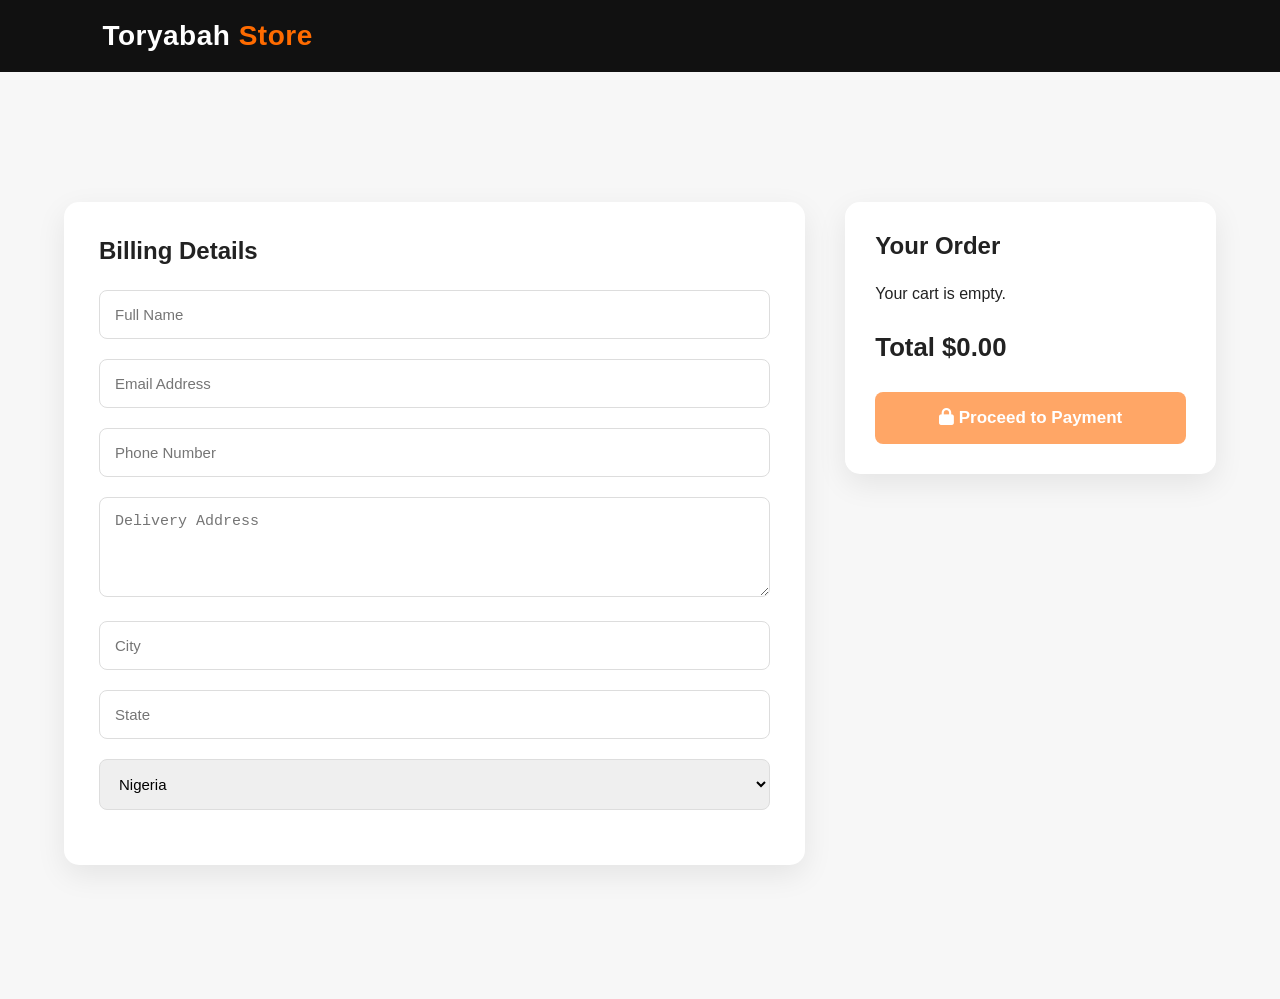
<file: checkout.html>
<!DOCTYPE html>
<html lang="en">

<head>

    <meta charset="UTF-8">

    <meta name="viewport" content="width=device-width, initial-scale=1.0">

    <title>Checkout | Toryabah Store</title>

    <link rel="stylesheet" href="assets/css/style.css">

    <link rel="stylesheet" href="assets/css/checkout.css">

    <link rel="stylesheet"
        href="https://cdnjs.cloudflare.com/ajax/libs/font-awesome/6.5.2/css/all.min.css">

</head>

<body>

<header class="checkout-header">

    <a href="index.html" class="logo">

        Toryabah <span>Store</span>

    </a>

</header>


<section class="checkout-container">

    <!-- CUSTOMER DETAILS -->

    <div class="checkout-form">

        <h2>Billing Details</h2>

        <form id="checkoutForm">

            <input
                type="text"
                id="fullName"
                placeholder="Full Name"
                required>

            <input
                type="email"
                id="email"
                placeholder="Email Address"
                required>

            <input
                type="tel"
                id="phone"
                placeholder="Phone Number"
                required>

            <textarea
                id="address"
                placeholder="Delivery Address"
                rows="4"
                required></textarea>

            <input
                type="text"
                id="city"
                placeholder="City"
                required>

            <input
                type="text"
                id="state"
                placeholder="State"
                required>

            <select id="country">

                <option>Nigeria</option>

                <option>Ghana</option>

                <option>Kenya</option>

                <option>South Africa</option>

            </select>

        </form>

    </div>



    <!-- ORDER SUMMARY -->

    <div class="order-summary">

        <h2>Your Order</h2>

        <div id="checkoutItems">

        </div>

        <div class="summary-total">

            <h3>

                Total

                <span id="checkoutTotal">

                    $0

                </span>

            </h3>

        </div>

        <button id="placeOrderBtn">
            <i class="fas fa-lock"></i>
            Proceed to Payment

        </button>

    </div>

</section>

<script src="https://js.paystack.co/v1/inline.js"></script>

<script src="assets/js/products.js"></script>

<script src="assets/js/cart.js"></script>

<script src="assets/js/payment.js"></script>

<script src="assets/js/checkout.js"></script>

</body>
</html>
</file>
<file: assets/css/style.css>
/* Google Font */
@import url('https://fonts.googleapis.com/css2?family=Poppins:wght@300;400;500;600;700;800&display=swap');

:root{

--primary:#ff6b00;
--secondary:#111827;
--light:#ffffff;
--gray:#f4f4f4;
--text:#333;
--shadow:0 10px 25px rgba(0,0,0,.1);

}

*{

margin:0;
padding:0;
box-sizing:border-box;

}

html{

scroll-behavior:smooth;

}

body{

font-family:'Poppins',sans-serif;
background:#fff;
color:var(--text);
overflow-x:hidden;

}

img{

max-width:100%;
display:block;

}

a{

text-decoration:none;
color:inherit;

}

ul{

list-style:none;

}

.container{

width:min(1200px,92%);
margin:auto;

}

section{

padding:80px 0;

}

.section-title{

text-align:center;
margin-bottom:50px;

}

.section-title h2{

font-size:2.3rem;
margin-bottom:10px;
color:var(--secondary);

}

.section-title p{

color:#666;

}





/*==============================
PREMIUM HEADER
==============================*/

.header{

    position:fixed;

    top:0;

    left:0;

    width:100%;

    background:rgba(255,255,255,.92);

    backdrop-filter:blur(12px);

    -webkit-backdrop-filter:blur(12px);

    z-index:1000;

    transition:.35s;

    border-bottom:1px solid rgba(0,0,0,.05);

}

.header.scrolled{

    box-shadow:0 10px 30px rgba(0,0,0,.08);

    background:#fff;

}

.nav-container{

    display:flex;

    justify-content:space-between;

    align-items:center;

    height:85px;

    gap:30px;

}

.logo{

    font-size:2rem;

    font-weight:800;

    color:#111;

    letter-spacing:.5px;

}

.logo span{

    color:var(--primary);

}

.navbar{

    display:flex;

    gap:35px;

}

.navbar a{

    position:relative;

    font-weight:600;

    color:#333;

    transition:.3s;

}

.navbar a::after{

    content:"";

    position:absolute;

    left:0;

    bottom:-8px;

    width:0;

    height:2px;

    background:var(--primary);

    transition:.3s;

}

.navbar a:hover::after,

.navbar a.active::after{

    width:100%;

}

.navbar a:hover,

.navbar a.active{

    color:var(--primary);

}



.search-box{

display:flex;

align-items:center;

background:#fff;

border:2px solid #eee;

border-radius:50px;

overflow:hidden;

transition:.35s;

}

.search-box:hover{

border-color:var(--primary);

box-shadow:0 5px 20px rgba(255,106,0,.15);

}

.search-box input{

width:260px;

padding:12px 18px;

border:none;

outline:none;

font-size:15px;

background:transparent;

}

.search-box button{

width:55px;

height:48px;

border:none;

background:var(--primary);

color:#fff;

cursor:pointer;

transition:.3s;

}

.search-box button:hover{

background:#e85e00;

}



.nav-icons{

display:flex;

align-items:center;

gap:20px;

}

.nav-icons a{

position:relative;

font-size:22px;

color:#333;

transition:.3s;

}

.nav-icons a:hover{

color:var(--primary);

transform:translateY(-3px);

}

.cart-count,

.wishlist-count{

position:absolute;

top:-10px;

right:-10px;

width:20px;

height:20px;

border-radius:50%;

background:var(--primary);

display:flex;

align-items:center;

justify-content:center;

font-size:11px;

font-weight:bold;

color:#fff;

box-shadow:0 4px 12px rgba(255,106,0,.4);

}

/* ==========================
HERO
========================== */

.hero{

/* padding:100px 0; */

padding: 170px 0 100px;

background:linear-gradient(135deg,#fff7f0,#ffffff);

 overflow:hidden;

 position:relative;

}


.hero::before{

    content:"";

    position:absolute;

    width:450px;

    height:450px;

    background:rgba(255,106,0,.08);

    border-radius:50%;

    top:-120px;

    right:-120px;

}

.hero::after{

    content:"";

    position:absolute;

    width:300px;

    height:300px;

    background:rgba(255,106,0,.05);

    border-radius:50%;

    bottom:-100px;

    left:-80px;

}

.hero-container{

display:grid;

grid-template-columns:repeat(1fr 1fr);

align-items:center;

gap:70px;

position: relative;

z-index: 2;

}

/* Hero Left Side */

.hero-badge{

    display:inline-block;

    background:#ffe7d6;

    color:var(--primary);

    padding:10px 22px;

    border-radius:40px;

    font-size:15px;

    font-weight:600;

    margin-bottom:25px;

}

.hero-content h1{

    font-size:3.8rem;

    line-height:1.2;

    color:#111;

    margin-bottom:25px;

}

.hero-content h1 span{

    color:var(--primary);

}

.hero-content p{

    font-size:18px;

    color:#666;

    line-height:1.9;

    margin-bottom:35px;

}

.hero-tag{

display:inline-block;

background:#fff3e8;

color:var(--primary);

padding:8px 18px;

border-radius:30px;

font-weight:600;

margin-bottom:20px;

}

.hero-content h1{

font-size:58px;

line-height:1.2;

margin-bottom:20px;

color:#111827;

}

.hero-content p{

font-size:18px;

color:#666;

line-height:1.8;

margin-bottom:30px;

}

.hero-buttons{

display:flex;

gap:18px;

margin: bottom 45px;;

}


.hero-btn{

    background:var(--primary);

    color:#fff;

    padding:15px 38px;

    border-radius:50px;

    transition:.35s;

}

.hero-btn:hover{

    transform:translateY(-5px);

    box-shadow:0 12px 25px rgba(255,106,0,.35);

}

.btn-outline{

    padding:15px 38px;

    border-radius:50px;

    border:2px solid var(--primary);

    color:var(--primary);

    transition:.35s;

}

.btn-outline:hover{

    background:var(--primary);

    color:#fff;

}

/* Hero Statistices */

.hero-stats{

    display:flex;

    gap:25px;

    flex-wrap:wrap;

}

.stat-box{

    background:#fff;

    padding:22px;

    min-width:140px;

    text-align:center;

    border-radius:18px;

    box-shadow:0 12px 35px rgba(0,0,0,.08);

}

.stat-box h3{

    color:var(--primary);

    font-size:30px;

    margin-bottom:8px;

}

.stat-box span{

    color:#666;

    font-size:15px;

}


/* Hero Right Side */

.hero-image{

    position:relative;

    display:flex;

    justify-content:center;

    align-items:center;

}

.main-product{

    width:100%;

    max-width:520px;

    animation:floatImage 4s ease-in-out infinite;

    filter:drop-shadow(0 25px 40px rgba(0,0,0,.18));

}

/* Discount Circle */

.discount-circle{

    position:absolute;

    top:20px;

    right:30px;

    width:110px;

    height:110px;

    border-radius:50%;

    background:var(--primary);

    color:#fff;

    display:flex;

    flex-direction:column;

    justify-content:center;

    align-items:center;

    font-weight:bold;

    z-index:10;

    box-shadow:0 12px 25px rgba(255,106,0,.35);

}

/*=========================================
        FLOATING CARDS
=========================================*/

.floating-card{

    position:absolute;

    background:rgba(255,255,255,.9);

    backdrop-filter:blur(12px);

    -webkit-backdrop-filter:blur(12px);

    padding:15px 20px;

    border-radius:15px;

    display:flex;

    align-items:center;

    gap:12px;

    box-shadow:0 15px 35px rgba(0,0,0,.10);

    animation:floatCard 5s ease-in-out infinite;

}

/* 🎨 Floating Cards */

.floating-card i{

    color:var(--primary);

    font-size:22px;

}

.floating-card span{

    font-size:15px;

    font-weight:600;

    color:#333;

}


/* Card Positioning */

.card-one{

    top:15%;

    left:-40px;

}

.card-two{

    bottom:20%;

    right:-40px;

}

.card-three{

    bottom:5%;

    left:10%;

}

.discount-circle strong{

    font-size:34px;

}


/*=========================================
        ANIMATIONS
=========================================*/

@keyframes floatImage{

    0%{

        transform:translateY(0px);

    }

    50%{

        transform:translateY(-15px);

    }

    100%{

        transform:translateY(0px);

    }

}

@keyframes floatCard{

    0%{

        transform:translateY(0px);

    }

    50%{

        transform:translateY(-10px);

    }

    100%{

        transform:translateY(0px);

    }

}

/*=========================
CATEGORIES
=========================*/

.category-grid{

display:grid;

grid-template-columns:repeat(auto-fit,minmax(180px,1fr));

gap:25px;

margin-top:50px;

}

.category-card{

background:#fff;

padding:30px 20px;

border-radius:18px;

text-align:center;

box-shadow:0 10px 25px rgba(0,0,0,.08);

transition:.35s;

cursor:pointer;

}

.category-card:hover{

transform:translateY(-10px);

}

.category-card img{

width:80px;

height:80px;

object-fit:contain;

margin:auto;

margin-bottom:20px;

}

.category-card h3{

font-size:20px;

font-weight:600;

}


/*======================
FLASH SALE
======================*/

.flash-header{

display:flex;

justify-content:space-between;

align-items:center;

flex-wrap:wrap;

margin-bottom:40px;

}

.countdown{

display:flex;

gap:15px;

}

.countdown div{

background:var(--primary);

color:#fff;

padding:12px;

border-radius:10px;

text-align:center;

min-width:70px;

}

.countdown span{

display:block;

font-size:22px;

font-weight:700;

}




/* ===========================
PRODUCTS
=========================== */

.products-grid{

display:grid;

grid-template-columns:repeat(auto-fit,minmax(260px,1fr));

gap:30px;

}

.product-card{

position:relative;

background:#fff;

border: radius 22px;;

overflow:hidden;

box-shadow:0 15px 40px rgba(0,0,0,.08);

 transition:all .4s ease;

  border:1px solid #f2f2f2;

  overflow: hidden;

}

.product-card:hover{

    transform:translateY(-12px);

    box-shadow:0 25px 60px rgba(0,0,0,.15);

}

.product-card img{

width:100%;

height:260px;

object-fit:contain;

padding: 20px;

transition:.4s;

}

.product-card:hover img{

transform:scale(1.12);

}

.badge{

    position:absolute;

    top:18px;

    left:18px;

    background:linear-gradient(135deg,#ff6a00,#ff914d);

    color:#fff;

    padding:8px 15px;

    border-radius:30px;

    font-size:12px;

    font-weight:bold;

    letter-spacing:.5px;

    z-index:5;

}

.product-info{

    padding:24px;

}

.product-info h3{

    font-size:22px;

    color:#222;

    margin:8px 0;

    min-height:55px;

}

.brand{

    color:var(--primary);

    font-size:14px;

    font-weight:600;

    text-transform:uppercase;

    letter-spacing:1px;

}

.stars{

    color:#ffc107;

    font-size:18px;

    margin:15px 0;

}


.price{

    display:flex;

    align-items:center;

    gap:14px;

    margin:20px 0;

}

.new-price{

    font-size:26px;

    font-weight:800;

    color:var(--primary);

}

.old-price{

    color:#999;

    text-decoration:line-through;

    font-size:16px;

}


.product-buttons{

    display:flex;

    gap:12px;

    margin-top:20px;

}

.cart-btn{

    flex:1;

    border:none;

    border-radius:12px;

    background:linear-gradient(135deg,#ff6a00,#ff914d);

    color:#fff;

    padding:14px;

    font-weight:700;

    cursor:pointer;

    transition:.35s;

}

.cart-btn:hover{

    transform:translateY(-3px);

    box-shadow:0 12px 25px rgba(255,106,0,.35);

}


.view-btn{

    width:52px;

    border:none;

    border-radius:12px;

    background:#111;

    color:#fff;

    cursor:pointer;

    transition:.35s;

}

.view-btn:hover{

    background:var(--primary);

}


.wishlist-btn{

    width:52px;

    border:none;

    border-radius:12px;

    background:#f5f5f5;

    cursor:pointer;

    transition:.35s;

}

.wishlist-btn:hover{

    background:#ff4d6d;

    color:#fff;

    transform:scale(1.1);

}

.product-card::before{

    content:"";

    position:absolute;

    left:0;

    top:0;

    width:100%;

    height:5px;

    background:linear-gradient(to right,#ff6a00,#ff914d);

    transform:scaleX(0);

    transform-origin:left;

    transition:.4s;

}

.product-card:hover::before{

    transform:scaleX(1);

}


/*==============================
PRODUCT FILTER
==============================*/

.filter-bar{

display:flex;

justify-content:center;

flex-wrap:wrap;

gap:15px;

margin:40px 0;

}

.filter-btn{

padding:12px 24px;

border:none;

border-radius:40px;

background:#fff;

font-weight:600;

cursor:pointer;

transition:.35s;

box-shadow:0 8px 20px rgba(0,0,0,.08);

}

.filter-btn:hover{

background:var(--primary);

color:#fff;

transform:translateY(-3px);

}

.filter-btn.active{

background:var(--primary);

color:#fff;

}

.search-box input{
    width:180px;
}

.cart-count,
.wishlist-count{

top:-10px;
right:-8px;

}

/*=========================
PRODUCT MODAL
=========================*/

.modal-overlay{

position:fixed;

top:0;

left:0;

width:100%;

height:100%;

background:rgba(0,0,0,.6);

display:none;

justify-content:center;

align-items:center;

padding:20px;

z-index:5000;

}

.modal-overlay.active{

display:flex;

animation:fadeIn .3s;

}

.product-modal{

background:#fff;

border-radius:20px;

width:100%;

max-width:1000px;

display:grid;

grid-template-columns:1fr 1fr;

gap:40px;

padding:40px;

position:relative;

animation:slideUp .35s;

}

.modal-left img{

width:100%;

height:420px;

object-fit:contain;

}

.modal-right h2{

font-size:34px;

margin-bottom:15px;

}

.modal-right h3{

font-size:30px;

color:var(--primary);

margin:20px 0;

}

.modal-right p{

line-height:1.8;

color:#666;

}

.close-modal{

position:absolute;

right:25px;

top:20px;

font-size:35px;

cursor:pointer;

}

.quantity-box{

display:flex;

align-items:center;

gap:20px;

margin:30px 0;

}

.quantity-box button{

width:45px;

height:45px;

border:none;

background:var(--primary);

color:#fff;

font-size:22px;

border-radius:8px;

cursor:pointer;

}

.modal-buttons{

display:flex;

gap:20px;

}

#modalCartBtn{

flex:1;

padding:15px;

border:none;

background:var(--primary);

color:#fff;

font-size:18px;

font-weight:600;

border-radius:10px;

cursor:pointer;

}

#modalWishlistBtn{

width:60px;

border:none;

background:#eee;

border-radius:10px;

cursor:pointer;

font-size:22px;

}

@keyframes fadeIn{

from{

opacity:0;

}

to{

opacity:1;

}

}

@keyframes slideUp{

from{

transform:translateY(50px);

opacity:0;

}

to{

transform:translateY(0);

opacity:1;

}

}


/*=========
        toast 
                =====*/

               
               
 #toast{

    position:fixed;

    bottom:30px;

    right:30px;

    background:#111;

    color:#fff;

    padding:15px 25px;

    border-radius:10px;

    opacity:0;

    transform:translateY(20px);

    transition:.3s;

    z-index:9999;

    }

    #toast.show{

    opacity:1;

    transform:translateY(0);

}

/* Modal Badge */

#modalBadge{

display:inline-block;

background:var(--primary);

color:#fff;

padding:6px 12px;

border-radius:20px;

margin-bottom:15px;

font-size:13px;

font-weight:600;

}


.modal-brand,
.modal-category{

margin:8px 0;

font-size:15px;

color:#555;

}

.modal-stars{

margin:15px 0;

font-size:20px;

}

.modal-price{

font-size:28px;

margin:20px 0;

}

.new-price{

font-weight:bold;

color:#111;

margin-right:10px;

}

.old-price{

text-decoration:line-through;

color:#999;

}

.modal-description{

margin:20px 0;

line-height:1.8;

color:#666;

}



/*=========================
CART SIDEBAR
=========================*/

.cart-overlay{

position:fixed;

top:0;

left:0;

width:100%;

height:100%;

background:rgba(0,0,0,.5);

opacity:0;

visibility:hidden;

transition:.3s;

z-index:4000;

}

.cart-overlay.active{

opacity:1;

visibility:visible;

}

.cart-sidebar{

position:fixed;

top:0;

right:-420px;

width:400px;

max-width:100%;

height:100vh;

background:#fff;

display:flex;

flex-direction:column;

transition:.35s;

z-index:5001;

box-shadow:-5px 0 20px rgba(0,0,0,.2);

}

.cart-sidebar.active{

right:0;

}

.cart-header{

display:flex;

justify-content:space-between;

align-items:center;

padding:20px;

border-bottom:1px solid #eee;

}

.cart-header h2{

font-size:24px;

}

.cart-header button{

font-size:30px;

background:none;

border:none;

cursor:pointer;

}

#cartItems{

flex:1;

overflow-y:auto;

padding:20px;

}

.cart-footer{

padding:20px;

border-top:1px solid #eee;

}

#checkoutBtn{

width:100%;

padding:15px;

border:none;

background:var(--primary);

color:#fff;

font-size:16px;

font-weight:600;

border-radius:8px;

cursor:pointer;

}

.empty-cart{

text-align:center;

margin-top:100px;

color:#777;

}


.cart-item{

display:flex;

gap:15px;

margin-bottom:20px;

padding-bottom:20px;

border-bottom:1px solid #eee;

}

.cart-item img{

width:80px;

height:80px;

object-fit:cover;

border-radius:10px;

}

.cart-details{

flex:1;

}

.cart-details h4{

font-size:16px;

margin-bottom:8px;

}

.cart-details p{

color:var(--primary);

font-weight:600;

margin-bottom:10px;

}

.cart-qty{

display:flex;

align-items:center;

gap:10px;

}

.cart-qty button{

width:30px;

height:30px;

border:none;

background:#f3f3f3;

cursor:pointer;

font-size:18px;

border-radius:5px;

}

.remove-item{

border:none;

background:none;

color:red;

font-size:20px;

cursor:pointer;

}


/* TESTIMONIA */

   /*==================================
        TESTIMONIALS
==================================*/

.testimonials{

padding:100px 0;

background:#f8f9fb;

}

.section-header{

text-align:center;

margin-bottom:60px;

}

.section-tag{

display:inline-block;

padding:10px 22px;

background:#fff3eb;

color:var(--primary);

border-radius:30px;

font-weight:700;

margin-bottom:18px;

}

.section-header h2{

font-size:42px;

margin-bottom:15px;

color:#222;

}

.section-header p{

max-width:650px;

margin:auto;

line-height:1.8;

color:#666;

}

.testimonials-grid{

display:grid;

grid-template-columns:repeat(3,1fr);

gap:30px;

}


.testimonial-card{

background:#fff;

padding:35px;

border-radius:22px;

box-shadow:0 12px 35px rgba(0,0,0,.08);

transition:.4s;

position:relative;

overflow:hidden;

}

.testimonial-card:hover{

transform:translateY(-10px);

box-shadow:0 20px 45px rgba(0,0,0,.15);

}

.testimonial-card::before{

content:"❝";

position:absolute;

right:25px;

top:15px;

font-size:80px;

color:rgba(255,106,0,.08);

font-family:serif;

}

.review{

margin:25px 0;

line-height:1.9;

color:#555;

font-size:16px;

}

.customer{

display:flex;

align-items:center;

gap:15px;

margin-top:25px;

}

.customer img{

width:65px;

height:65px;

border-radius:50%;

object-fit:cover;

border:3px solid var(--primary);

}

.customer h4{

margin-bottom:5px;

color:#222;

}

.customer span{

color:#888;

font-size:14px;

}

.testimonial-card .stars{

color:#ffc107;

font-size:20px;

letter-spacing:3px;

}

.testimonial-card{

animation:fadeUp .8s ease;

}

@keyframes fadeUp{

from{

opacity:0;

transform:translateY(40px);

}

to{

opacity:1;

transform:translateY(0);

}

}




/*====================================
        PREMIUM FOOTER
====================================*/

.footer{

background:#111;

color:#ddd;

padding:90px 0 25px;

margin-top:80px;

}

.footer-grid{

display:grid;

grid-template-columns:2fr 1fr 1fr 1.3fr;

gap:50px;

margin-bottom:60px;

}

.footer-logo{

font-size:32px;

font-weight:700;

color:#fff;

display:inline-block;

margin-bottom:20px;

}

.footer-logo span{

color:var(--primary);

}

.footer-column p{

line-height:1.9;

margin-bottom:30px;

color:#bbb;

}

.footer-column h3{

color:#fff;

margin-bottom:25px;

font-size:20px;

position:relative;

}

.footer-column h3::after{

content:"";

position:absolute;

left:0;

bottom:-8px;

width:40px;

height:3px;

background:var(--primary);

}

.footer-column ul{

list-style:none;

}

.footer-column ul li{

margin-bottom:15px;

}

.footer-column ul li a{

color:#bbb;

transition:.3s;

}

.footer-column ul li a:hover{

color:var(--primary);

padding-left:8px;

}


.social-links{

display:flex;

gap:15px;

}

.social-links a{

width:45px;

height:45px;

display:flex;

justify-content:center;

align-items:center;

border-radius:50%;

background:#222;

color:#fff;

transition:.35s;

}

.social-links a:hover{

background:var(--primary);

transform:translateY(-6px);

}


.contact-info li{

display:flex;

align-items:center;

gap:12px;

color:#bbb;

}

.contact-info i{

color:var(--primary);

width:20px;

}


.payment-icons{

display:flex;

gap:15px;

margin-top:25px;

font-size:34px;

color:#fff;

}

.payment-icons i{

transition:.35s;

cursor:pointer;

}

.payment-icons i:hover{

color:var(--primary);

transform:translateY(-5px);

}



/* Footer Bottom */


.footer hr{

border:none;

height:1px;

background:#2b2b2b;

margin-bottom:25px;

}

.footer-bottom{

display:flex;

justify-content:space-between;

align-items:center;

color:#999;

font-size:15px;

flex-wrap:wrap;

gap:15px;

}

.footer-bottom strong{

color:var(--primary);

}
</file>
<file: assets/css/checkout.css>
/*=========================================
CHECKOUT PAGE
=========================================*/

*{
    margin:0;
    padding:0;
    box-sizing:border-box;
}

body{
    font-family:'Montserrat',sans-serif;
    background:#f7f7f7;
    color:#222;
}

/* Header */

.checkout-header{

    background:#111;

    color:#fff;

    padding:20px 8%;

}

.checkout-header .logo{

    color:#fff;

    font-size:28px;

    font-weight:700;

    text-decoration:none;

}

.checkout-header .logo span{

    color:#ff6b00;

}

/* Layout */

.checkout-container{

    width:90%;

    max-width:1300px;

    margin:50px auto;

    display:grid;

    grid-template-columns:2fr 1fr;

    gap:40px;

}

/* Form */

.checkout-form{

    background:#fff;

    padding:35px;

    border-radius:15px;

    box-shadow:0 10px 30px rgba(0,0,0,.08);

}

.checkout-form h2{

    margin-bottom:25px;

}

.checkout-form input,

.checkout-form textarea,

.checkout-form select{

    width:100%;

    margin-bottom:20px;

    padding:15px;

    border:1px solid #ddd;

    border-radius:8px;

    outline:none;

    font-size:15px;

    transition:.3s;

}

.checkout-form input:focus,

.checkout-form textarea:focus,

.checkout-form select:focus{

    border-color:#ff6b00;

}

/* Order Summary */

.order-summary{

    background:#fff;

    padding:30px;

    border-radius:15px;

    height:fit-content;

    box-shadow:0 10px 30px rgba(0,0,0,.08);

    position:sticky;

    top:30px;

}

.order-summary h2{

    margin-bottom:25px;

}

.checkout-item{

    display:flex;

    gap:15px;

    margin-bottom:20px;

    padding-bottom:20px;

    border-bottom:1px solid #eee;

}

.checkout-item img{

    width:70px;

    height:70px;

    object-fit:cover;

    border-radius:10px;

}

.checkout-item-info{

    flex:1;

}

.checkout-item-info h4{

    font-size:16px;

    margin-bottom:8px;

}

.checkout-item-info p{

    color:#777;

    font-size:14px;

}

.summary-total{

    margin:30px 0;

    display:flex;

    justify-content:space-between;

    font-size:22px;

    font-weight:bold;

}

#placeOrderBtn{

    width:100%;

    padding:16px;

    background:#ff6b00;

    color:#fff;

    border:none;

    border-radius:8px;

    cursor:pointer;

    font-size:17px;

    font-weight:600;

    transition:.3s;

}

#placeOrderBtn:hover{

    background:#e55d00;

}

/* Mobile */

@media(max-width:900px){

.checkout-container{

grid-template-columns:1fr;

}

.order-summary{

position:static;

}

}
</file>
